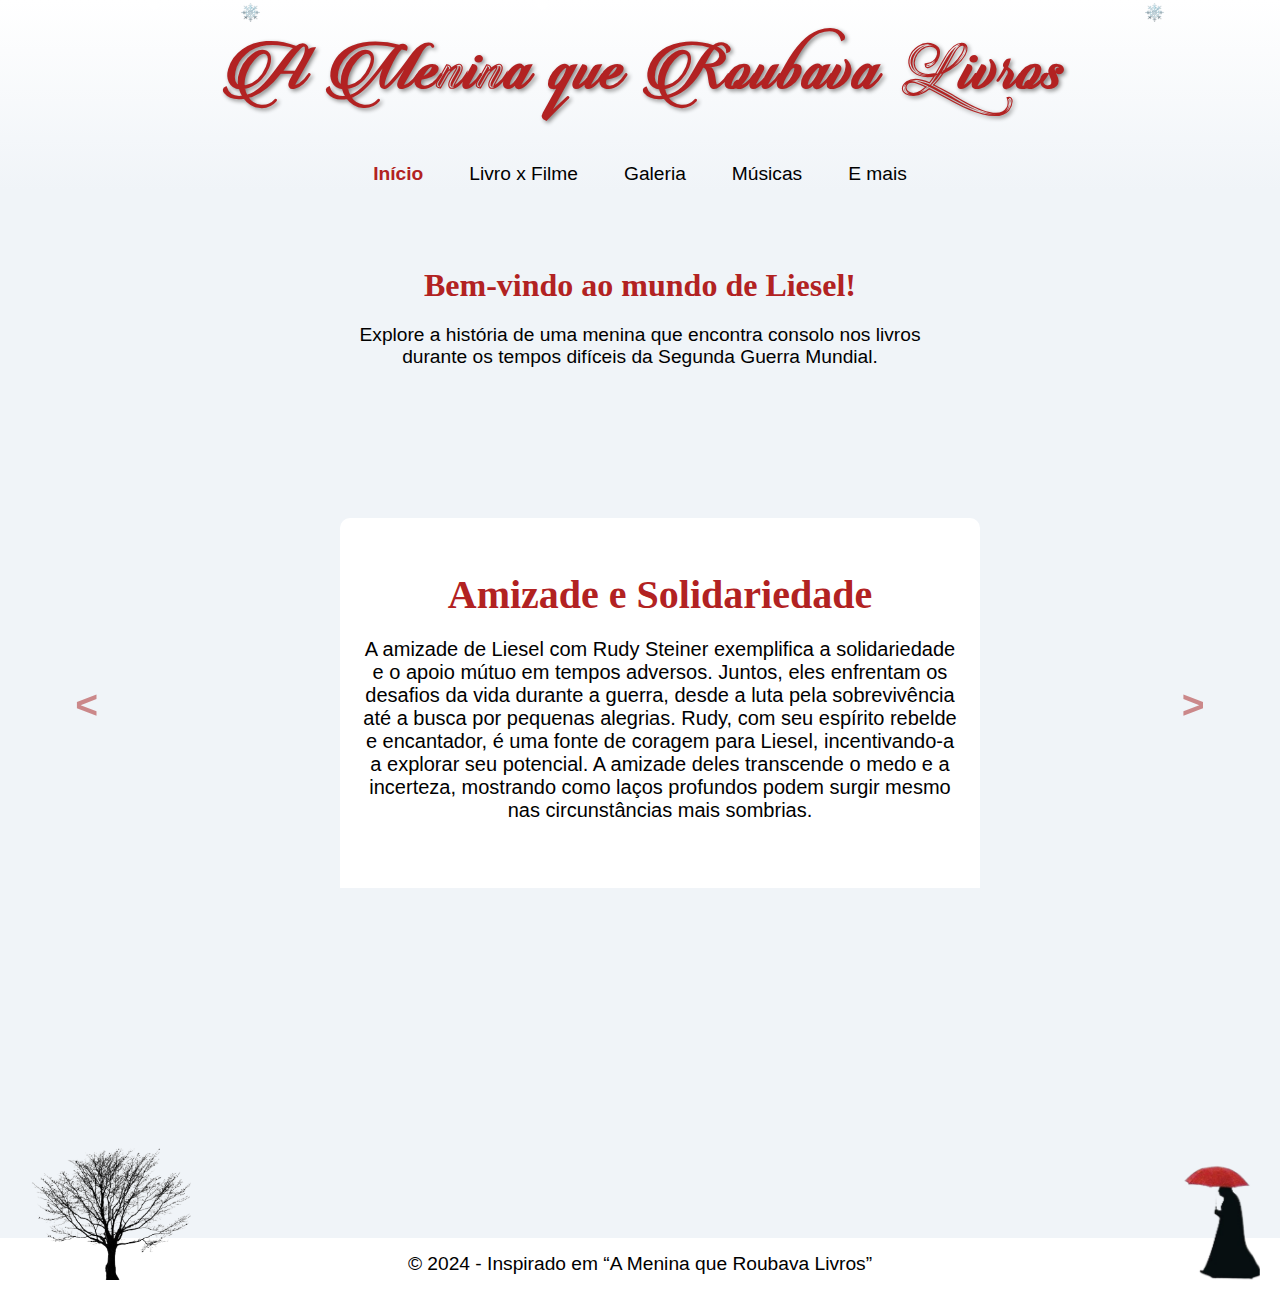
<file: index.html>
<!DOCTYPE html>
<html lang="pt-BR">

<head>
    <meta charset="UTF-8">
    <meta name="viewport" content="width=device-width, initial-scale=1.0">
    <title>A Menina que Roubava Livros</title>
    
    <link rel="icon" href="book-cover.png" sizes="12x12" type="image/png">
    <link rel="stylesheet" href="styles.css">
    <link rel="stylesheet" href="slide.css">
    <link rel="stylesheet" href="card.css">
    <link rel="stylesheet" href="menu.css">
</head>

<body>

    <div class="falling-snow"></div> <!-- Mantenha apenas esta div -->

    <header>
        <h1>A Menina que Roubava Livros</h1>
        <nav>
           <!-- Ícone de menu hamburguer -->
<!-- Ícone de menu hambúrguer -->
<div class="menu-toggle" onclick="toggleMenu()">☰</div>

<!-- Menu de navegação -->
<ul class="menu">
    <li class="active"><a href="index.html">Início</a></li>
    <li><a href="lf.html">Livro x Filme</a></li>
    <li><a href="galeria.html">Galeria</a></li>
    <li><a href="play.html">Músicas</a></li>
    <li><a href="mais.html">E mais</a></li>
</ul>


        </nav>
    </header>

    <div class="intro">
        <h2>Bem-vindo ao mundo de Liesel!</h2>
        <p>Explore a história de uma menina que encontra consolo nos livros durante os tempos difíceis da Segunda Guerra
            Mundial.</p>
    </div>

    <div class="content-container">
        <!-- Slider de Cards -->
        <div class="slider">
            <div class="item">
                <h2>A Morte como Narradora</h2>
                A história é narrada pela Morte, que observa e reflete sobre a vida e a morte durante a Segunda Guerra
                Mundial. Sua perspectiva única traz um tom cínico e, ao mesmo tempo, empático para a narrativa. A Morte
                não apenas coleta almas, mas também se apega a algumas, como Liesel, cuja vida intensa e cheia de
                emoções a fascina. Ela expressa sua exaustão com a natureza humana, mas também revela um profundo
                entendimento do amor e da dor que permeiam a existência.
            </div>
            <div class="item">
                <h2>A Importância da Literatura</h2>
                Liesel encontra consolo e significado em livros, que se tornam seu refúgio em meio ao caos da guerra. O
                ato de roubar livros representa sua busca por conhecimento e sua resistência ao regime opressor. Cada
                livro que ela adquire é uma forma de rebeldia contra a censura e uma maneira de se conectar com seu
                passado e suas emoções. A literatura não é apenas um escape; é uma ferramenta de empoderamento que
                permite a Liesel compreender o mundo ao seu redor.
            </div>
            <div class="item">
                <h2>A Relação de Liesel com seus Pais Adotivos</h2>
                A relação de Liesel com Hans e Rosa Hubermann é central à história. Hans é carinhoso e paciente,
                ensinando-a a ler e a se expressar, enquanto Rosa é mais rígida, mas também demonstra amor à sua
                maneira. A dinâmica familiar é complexa, com Liesel lutando para entender o amor e a dor em um lar que é
                tanto um abrigo quanto um campo de batalha emocional. A forma como eles se apoiam mutuamente em momentos
                difíceis mostra o poder da família e do amor em tempos de crise.
            </div>
            <div class="item">
                <h2>Amizade e Solidariedade</h2>
                A amizade de Liesel com Rudy Steiner exemplifica a solidariedade e o apoio mútuo em tempos adversos.
                Juntos, eles enfrentam os desafios da vida durante a guerra, desde a luta pela sobrevivência até a busca
                por pequenas alegrias. Rudy, com seu espírito rebelde e encantador, é uma fonte de coragem para Liesel,
                incentivando-a a explorar seu potencial. A amizade deles transcende o medo e a incerteza, mostrando como
                laços profundos podem surgir mesmo nas circunstâncias mais sombrias.
            </div>
            <div class="item">
                <h2>O Impacto da Guerra</h2>
                A ambientação da história durante a Segunda Guerra Mundial destaca os efeitos devastadores do conflito
                sobre indivíduos e comunidades. A guerra é um pano de fundo que molda as experiências de todos os
                personagens, trazendo perdas e sacrifícios. Os bombardeios e a constante ameaça de violência criam um
                ambiente de tensão e incerteza, forçando Liesel e sua família a se adaptarem para sobreviver. O autor
                retrata a guerra não apenas como um evento histórico, mas como uma força que altera a vida de cada
                personagem de maneiras profundas e pessoais.
            </div>
            <div class="item">
                <h2>A Perseguição aos Judeus</h2>
                A presença de Max Vandenburg, um judeu escondido na casa de Liesel, ilustra a brutalidade da perseguição
                nazista. A história aborda temas de discriminação e sobrevivência, mostrando a coragem de Max em face do
                perigo e a bondade da família Hubermann em protegê-lo. A amizade entre Liesel e Max é uma luz na
                escuridão, simbolizando a esperança e a resistência diante da opressão. As trocas de palavras e
                histórias entre eles são um lembrete do poder da conexão humana em tempos de desespero.
            </div>
            <div class="item">
                <h2>A Força das Palavras</h2>
                A narrativa enfatiza o poder das palavras, tanto para ferir quanto para curar. Liesel usa as palavras
                como um meio de expressão e resistência, especialmente ao contar histórias. A forma como ela descobre
                seu amor pela leitura e pela escrita reflete sua jornada de autodescoberta. As palavras têm o poder de
                transformar sua realidade e proporcionar conforto em momentos difíceis. A escrita de Liesel, por sua
                vez, se torna uma forma de resistência contra a tirania e uma celebração da humanidade.
            </div>
            <div class="item">
                <h2>A Inevitabilidade da Morte</h2>
                A Morte, como narradora, traz uma reflexão constante sobre a mortalidade. A aceitação da morte e o
                reconhecimento da vida efêmera são temas centrais. A Morte não é apenas uma colecionadora de almas, mas
                uma observadora da vida em todas as suas complexidades. Ela nos lembra que cada momento deve ser
                valorizado, pois a vida é frágil e temporária. Este tema ressoa fortemente na trajetória de Liesel, que
                experimenta tanto amor quanto perda ao longo de sua jornada.
            </div>


            <button id="next">></button>
            <button id="prev"><</button>
        </div>
    </div>
   
    <div class="container">
        <div class="card-2" >
            <div class="text"><span><h4>A Morte como Narradora</h4></span>
            </div>

            <div class="content">
                
                <p class="desc">A história é narrada pela Morte, que observa e reflete sobre a vida e a morte durante a Segunda Guerra
                    Mundial. Sua perspectiva única traz um tom cínico e, ao mesmo tempo, empático para a narrativa. A Morte
                    não apenas coleta almas, mas também se apega a algumas, como Liesel, cuja vida intensa e cheia de
                    emoções a fascina. Ela expressa sua exaustão com a natureza humana, mas também revela um profundo
                    entendimento do amor e da dor que permeiam a existência.</p>
            </div>

            <div class="arrow">
                <span>&#8673;</span>
            </div>
        </div>
        <div class="card-2" >
            <div class="text"><span><h4>A Importância da Literatura</h4></span>
            </div>

            <div class="content">
                
                <p class="desc">Liesel encontra consolo e significado em livros, que se tornam seu refúgio em meio ao caos da guerra. O
                    ato de roubar livros representa sua busca por conhecimento e sua resistência ao regime opressor. Cada
                    livro que ela adquire é uma forma de rebeldia contra a censura e uma maneira de se conectar com seu
                    passado e suas emoções. A literatura não é apenas um escape; é uma ferramenta de empoderamento que
                    permite a Liesel compreender o mundo ao seu redor.</p>
            </div>

            <div class="arrow">
                <span>&#8673;</span>
            </div>
        </div>
        <div class="card-2" >
            <div class="text"><span><h4>A Relação de Liesel com seus Pais Adotivos</h4></span>
            </div>

            <div class="content">
                
                <p class="desc">A relação de Liesel com Hans e Rosa Hubermann é central à história. Hans é carinhoso e paciente,
                    ensinando-a a ler e a se expressar, enquanto Rosa é mais rígida, mas também demonstra amor à sua
                    maneira. A dinâmica familiar é complexa, com Liesel lutando para entender o amor e a dor em um lar que é
                    tanto um abrigo quanto um campo de batalha emocional. A forma como eles se apoiam mutuamente em momentos
                    difíceis mostra o poder da família e do amor em tempos de crise.</p>
            </div>

            <div class="arrow">
                <span>&#8673;</span>
            </div>
        </div>
        <div class="card-2" >
            <div class="text"><span><h4>Amizade e Solidariedade</h4></span>
            </div>

            <div class="content">
                
                <p class="desc">A amizade de Liesel com Rudy Steiner exemplifica a solidariedade e o apoio mútuo em tempos adversos.
                    Juntos, eles enfrentam os desafios da vida durante a guerra, desde a luta pela sobrevivência até a busca
                    por pequenas alegrias. Rudy, com seu espírito rebelde e encantador, é uma fonte de coragem para Liesel,
                    incentivando-a a explorar seu potencial. A amizade deles transcende o medo e a incerteza, mostrando como
                    laços profundos podem surgir mesmo nas circunstâncias mais sombrias.</p>
            </div>

            <div class="arrow">
                <span>&#8673;</span>
            </div>
        </div>
        <div class="card-2" >
            <div class="text"><span><h4>O Impacto da Guerra</h4></span>
            </div>

            <div class="content">
                
                <p class="desc"> A ambientação da história durante a Segunda Guerra Mundial destaca os efeitos devastadores do conflito
                    sobre indivíduos e comunidades. A guerra é um pano de fundo que molda as experiências de todos os
                    personagens, trazendo perdas e sacrifícios. Os bombardeios e a constante ameaça de violência criam um
                    ambiente de tensão e incerteza, forçando Liesel e sua família a se adaptarem para sobreviver. O autor
                    retrata a guerra não apenas como um evento histórico, mas como uma força que altera a vida de cada
                    personagem de maneiras profundas e pessoais.</p>
            </div>

            <div class="arrow">
                <span>&#8673;</span>
            </div>
        </div>
        <div class="card-2" >
            <div class="text"><span><h4>A Perseguição aos Judeus</h4></span>
            </div>

            <div class="content">
                
                <p class="desc"> A presença de Max Vandenburg, um judeu escondido na casa de Liesel, ilustra a brutalidade da perseguição
                    nazista. A história aborda temas de discriminação e sobrevivência, mostrando a coragem de Max em face do
                    perigo e a bondade da família Hubermann em protegê-lo. A amizade entre Liesel e Max é uma luz na
                    escuridão, simbolizando a esperança e a resistência diante da opressão. As trocas de palavras e
                    histórias entre eles são um lembrete do poder da conexão humana em tempos de desespero.</p>
            </div>

            <div class="arrow">
                <span>&#8673;</span>
            </div>
        </div>
        <div class="card-2" >
            <div class="text"><span><h4>A Força das Palavras</h4></span>
            </div>

            <div class="content">
                
                <p class="desc"> A narrativa enfatiza o poder das palavras, tanto para ferir quanto para curar. Liesel usa as palavras
                    como um meio de expressão e resistência, especialmente ao contar histórias. A forma como ela descobre
                    seu amor pela leitura e pela escrita reflete sua jornada de autodescoberta. As palavras têm o poder de
                    transformar sua realidade e proporcionar conforto em momentos difíceis. A escrita de Liesel, por sua
                    vez, se torna uma forma de resistência contra a tirania e uma celebração da humanidade.</p>
            </div>

            <div class="arrow">
                <span>&#8673;</span>
            </div>
        </div>
        <div class="card-2" >
            <div class="text"><span><h4>A Inevitabilidade da Morte</h4></span>
            </div>

            <div class="content">
                
                <p class="desc"> A Morte, como narradora, traz uma reflexão constante sobre a mortalidade. A aceitação da morte e o
                    reconhecimento da vida efêmera são temas centrais. A Morte não é apenas uma colecionadora de almas, mas
                    uma observadora da vida em todas as suas complexidades. Ela nos lembra que cada momento deve ser
                    valorizado, pois a vida é frágil e temporária. Este tema ressoa fortemente na trajetória de Liesel, que
                    experimenta tanto amor quanto perda ao longo de sua jornada.</p>
            </div>

            <div class="arrow">
                <span>&#8673;</span>
            </div>
        </div>

        
    </div>
    
    <div class="footer-container">
        <footer>
            <img src="tree-dry.png" alt="Imagem de árvore" class="tree-image-footer">
            <p>&copy; 2024 - Inspirado em “A Menina que Roubava Livros”</p>
            <img src="book-cover.png" alt="Imagem de livro" class="book-image-footer">
        </footer>

    </div>
    


    <script src="script.js"></script>
    <script src="app.js"></script> <!-- JavaScript para o slider -->
    <script src="menu.js"></script>
</body>

</html>
</file>
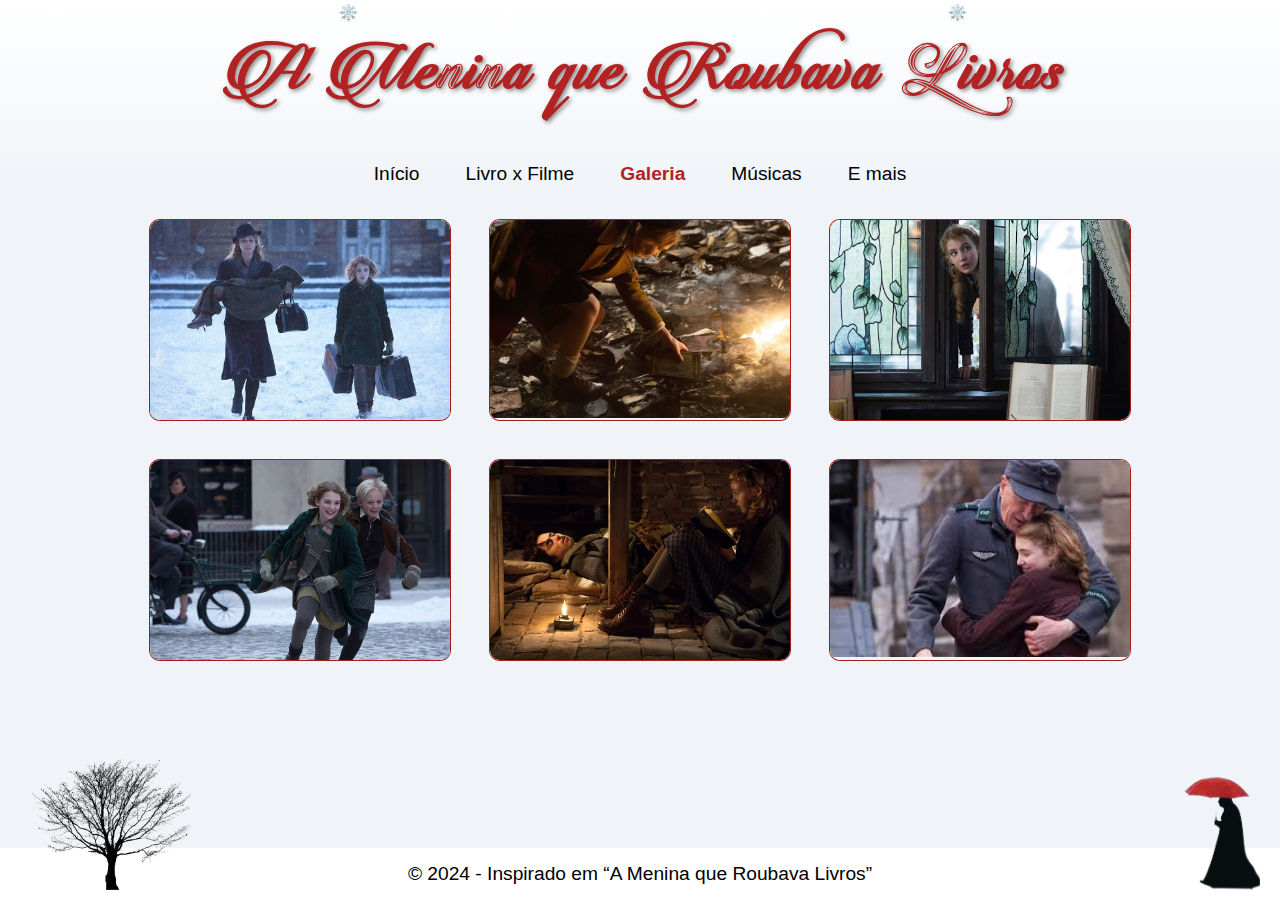
<file: galeria.html>
<!DOCTYPE html>
<html lang="pt-br">

<head>
    <meta charset="UTF-8">
    <meta name="viewport" content="width=device-width, initial-scale=1.0">
    <title>Galeria - A Menina que Roubava Livros</title>

    <link rel="icon" href="book-cover.png" sizes="12x12" type="image/png">
    <link rel="stylesheet" href="styles.css">
    <link rel="stylesheet" href="galeria.css">
    <link rel="stylesheet" href="menu.css">
</head>

<body>

    <div class="falling-snow"></div> <!-- Mantenha apenas esta div -->

    <header>
        <h1>A Menina que Roubava Livros</h1>
        <nav>
            <!-- Ícone de menu hambúrguer -->
            <div class="menu-toggle" onclick="toggleMenu()">☰</div>

            <!-- Menu de navegação -->
            <ul class="menu">
                <li><a href="index.html">Início</a></li>
                <li><a href="lf.html">Livro x Filme</a></li>
                <li class="active"><a href="galeria.html">Galeria</a></li>
                <li><a href="play.html">Músicas</a></li>
                <li><a href="mais.html">E mais</a></li>
            </ul>
        </nav>
    </header>
    <main>
        <div class="card">
            <div class="image"><img src="img/img1.jpg"
                    alt="Liesel prestes a roubar o 'Manual do Coveiro' durante o enterro de seu irmão"></div>
            <div class="card__content">
                <p class="card__title">O Primeiro Roubo</p>
                <p class="card__description">Minutos antes de Liesel roubar seu primeiro livro, 'Manual do Coveiro', no
                    enterro de seu irmão.</p>
            </div>
        </div>
        <div class="card">
            <div class="image"><img src="img/img2.jpg"
                    alt="Liesel roubando um livro da fogueira durante um incêndio nazista"></div>
            <div class="card__content">
                <p class="card__title">O Roubo da Fogueira</p>
                <p class="card__description">Liesel rouba um livro da fogueira, quando a morte quase a pegou novamente.
                    Os livros queimados eram considerados subversivos pelo regime nazista.</p>
            </div>
        </div>
        <div class="card">
            <div class="image"><img src="img/img3.jpg" alt="Liesel roubando da biblioteca do prefeito"></div>
            <div class="card__content">
                <p class="card__title">Roubo da Biblioteca</p>
                <p class="card__description">O audacioso roubo da biblioteca da esposa do prefeito, um momento crucial na busca de
                    Liesel por conhecimento e liberdade.</p>
            </div>
        </div>
        <div class="card">
            <div class="image"><img src="img/img4.jpg" alt="Liesel e Rudy apostando corrida"></div>
            <div class="card__content">
                <p class="card__title">Apostando Corrida</p>
                <p class="card__description">Liesel e seu amigo e crush, Rudy, apostando corrida, simbolizando a
                    inocência da infância em tempos difíceis.</p>
            </div>
        </div>
        <div class="card">
            <div class="image"><img src="img/img5.jpg" alt="Liesel torcendo por Max em seu porão"></div>
            <div class="card__content">
                <p class="card__title">Esperança por Max</p>
                <p class="card__description">Max, a pessoa por quem Liesel torcia por melhora em seu porão, simboliza a
                    resistência e a amizade em tempos sombrios.</p>
            </div>
        </div>
        <div class="card">
            <div class="image"><img src="img/img6.jpg" alt="Hans voltando do alistamento forçado"></div>
            <div class="card__content">
                <p class="card__title">Retorno de Hans</p>
                <p class="card__description">O emocionante retorno de Hans, o pai adotivo de Liesel, após o alistamento
                    forçado, trazendo esperança à família.</p>
            </div>
        </div>



        <!-- Galeria para dispositivos móveis -->
        <div class="gallery-mobile">

            <div class="slider" id="mobile-slider">
                <div class="slider-item">
                    <img src="img/img1.jpg" class="slide"
                        alt="Liesel prestes a roubar o 'Manual do Coveiro' durante o enterro de seu irmão">
                    <h3 class="slider-title"><button class="nav-arrow left-arrow" id="prev-slide">
                            <span>&#8249;</span> <!-- Ícone da seta -->
                        </button>O Primeiro Roubo<button class="nav-arrow right-arrow" id="next-slide">
                            <span>&#8250;</span> <!-- Ícone da seta -->
                        </button></h3>
                    <p class="slider-description">Minutos antes de Liesel roubar seu primeiro livro, 'Manual do
                        Coveiro', no enterro de seu irmão.</p>
                </div>
                <div class="slider-item">
                    <img src="img/img2.jpg" class="slide"
                        alt="Liesel roubando um livro da fogueira durante um incêndio nazista">
                    <h3 class="slider-title"><button class="nav-arrow left-arrow" id="prev-slide">
                            <span>&#8249;</span> <!-- Ícone da seta -->
                        </button>O Roubo da Fogueira<button class="nav-arrow right-arrow" id="next-slide">
                            <span>&#8250;</span> <!-- Ícone da seta -->
                        </button></h3>
                    <p class="slider-description">Liesel rouba um livro da fogueira, quando a morte quase a pegou
                        novamente. Os livros queimados eram considerados subversivos pelo regime nazista.</p>
                </div>
                <div class="slider-item">
                    <img src="img/img3.jpg" class="slide" alt="Liesel roubando da biblioteca do chefe">
                    <h3 class="slider-title"><button class="nav-arrow left-arrow" id="prev-slide">
                            <span>&#8249;</span> <!-- Ícone da seta -->
                        </button>Roubo da Biblioteca<button class="nav-arrow right-arrow" id="next-slide">
                            <span>&#8250;</span> <!-- Ícone da seta -->
                        </button></h3>
                    <p class="slider-description">O audacioso roubo da biblioteca da esposa do prefeito, um momento crucial na busca
                        de Liesel por conhecimento e liberdade.</p>
                </div>
                <div class="slider-item">
                    <img src="img/img4.jpg" class="slide" alt="Liesel e Rudy apostando corrida">
                    <h3 class="slider-title"><button class="nav-arrow left-arrow" id="prev-slide">
                            <span>&#8249;</span> <!-- Ícone da seta -->
                        </button>Apostando Corrida<button class="nav-arrow right-arrow" id="next-slide">
                            <span>&#8250;</span> <!-- Ícone da seta -->
                        </button></h3>
                    <p class="slider-description">Liesel e seu amigo e crush, Rudy, apostando corrida, simbolizando a
                        inocência da infância em tempos difíceis.</p>
                </div>
                <div class="slider-item">
                    <img src="img/img5.jpg" class="slide" alt="Liesel torcendo por Max em seu porão">
                    <h3 class="slider-title"><button class="nav-arrow left-arrow" id="prev-slide">
                            <span>&#8249;</span> <!-- Ícone da seta -->
                        </button>Esperança por Max<button class="nav-arrow right-arrow" id="next-slide">
                            <span>&#8250;</span> <!-- Ícone da seta -->
                        </button></h3>
                    <p class="slider-description">Max, a pessoa por quem Liesel torcia por melhora em seu porão,
                        simboliza a resistência e a amizade em tempos sombrios.</p>
                </div>
                <div class="slider-item">
                    <img src="img/img6.jpg" class="slide" alt="Hans voltando do alistamento forçado">
                    <h3 class="slider-title"><button class="nav-arrow left-arrow" id="prev-slide">
                            <span>&#8249;</span> <!-- Ícone da seta -->
                        </button>Retorno de Hans <button class="nav-arrow right-arrow" id="next-slide">
                            <span>&#8250;</span> <!-- Ícone da seta -->
                        </button></h3>
                    <p class="slider-description">O emocionante retorno de Hans, o pai adotivo de Liesel, após o
                        alistamento forçado, trazendo esperança à família.</p>
                </div>
            </div>

        </div>

        </div>


    </main>
    <footer>
        <img src="tree-dry.png" alt="Imagem de árvore" class="tree-image-footer">
        <p>&copy; 2024 - Inspirado em “A Menina que Roubava Livros”</p>
        <img src="book-cover.png" alt="Imagem de livro" class="book-image-footer">
    </footer>



    <script src="script.js"></script>
    <script src="menu.js"></script>
    <script src="galeria.js"></script>
</body>

</html>
</file>
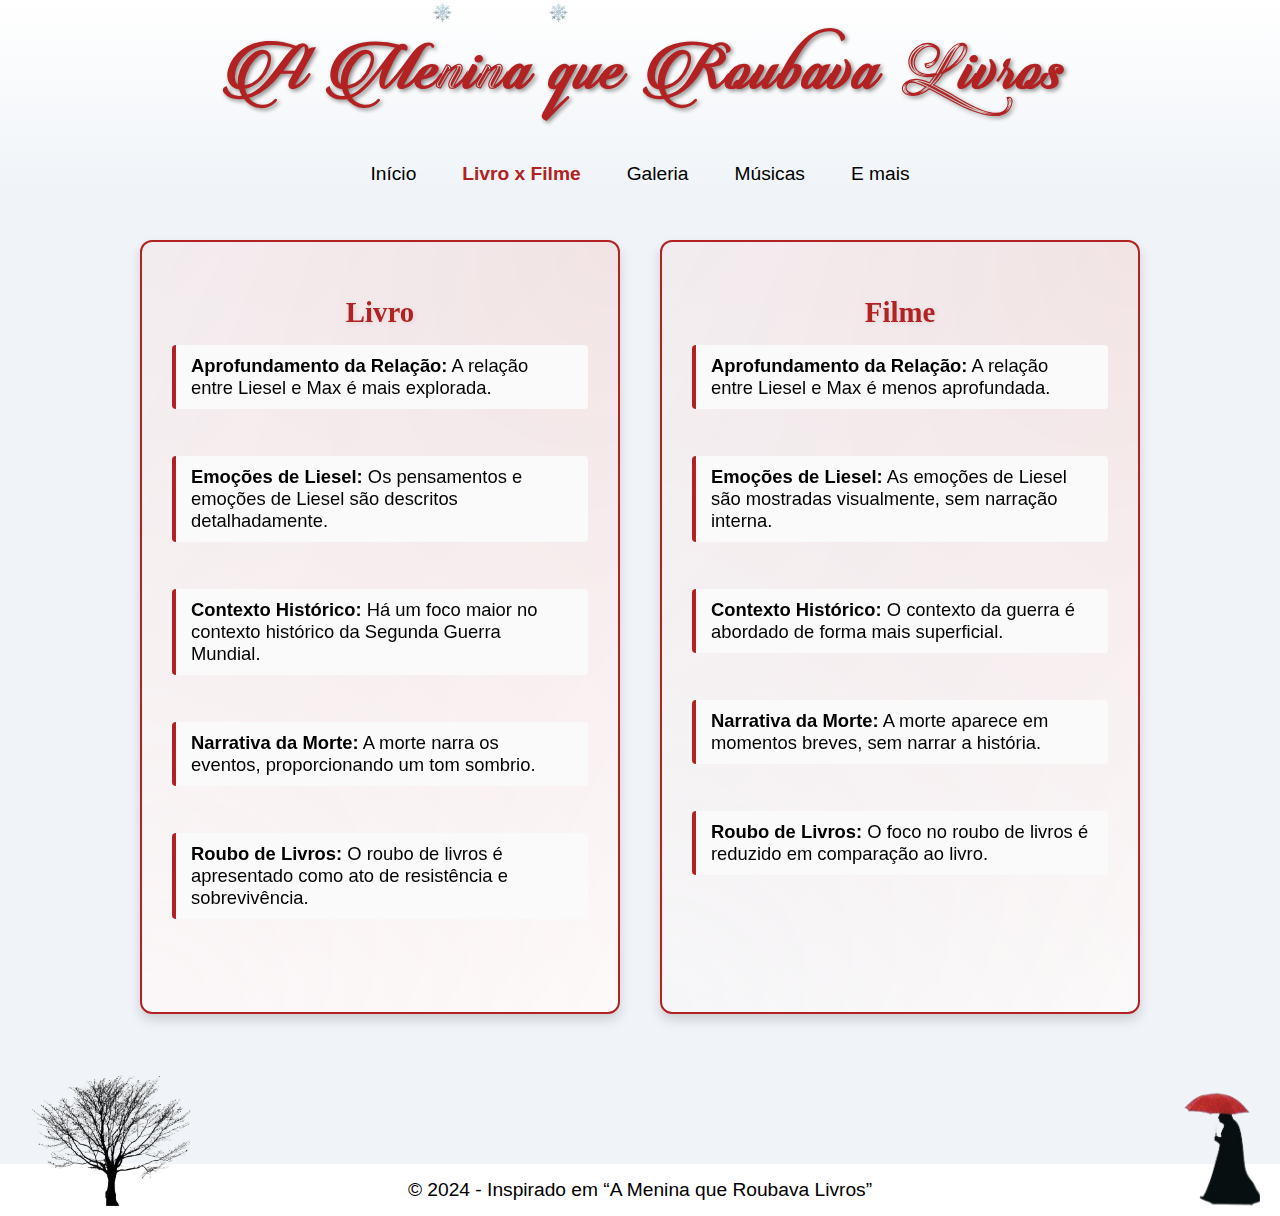
<file: lf.html>
<!DOCTYPE html>
<html lang="pt-br">

<head>
    <meta charset="UTF-8">
    <meta name="viewport" content="width=device-width, initial-scale=1.0">
    <title>Livro x Filme - A Menina que Roubava Livros</title>
    
    <link rel="icon" href="book-cover.png" sizes="12x12" type="image/png">
    <link rel="stylesheet" href="styles.css">
    <link rel="stylesheet" href="comp.css">
    <link rel="stylesheet" href="menu.css">
</head>

<body>

    <div class="falling-snow"></div> <!-- Mantenha apenas esta div -->
    <header>
        <h1>A Menina que Roubava Livros</h1>
        <nav>
            <!-- Ícone de menu hambúrguer -->
<div class="menu-toggle" onclick="toggleMenu()">☰</div>

<!-- Menu de navegação -->
<ul class="menu">
    <li><a href="index.html">Início</a></li>
    <li class="active"><a href="lf.html">Livro x Filme</a></li>
    <li><a href="galeria.html">Galeria</a></li>
    <li><a href="play.html">Músicas</a></li>
    <li><a href="mais.html">E mais</a></li>
</ul>
        </nav>
    </header>
    <main>
        <section class="comparison">
            <div class="column book">
                <h2>Livro</h2>
                <ul>
                    <li onclick="toggleExample('example1')" style="cursor: pointer;">
                        <strong>Aprofundamento da Relação:</strong> A relação entre Liesel e Max é mais explorada.
                    </li>
                    <div id="example1" class="example-content">
                        <p>No livro, Liesel e Max desenvolvem uma amizade profunda através de cartas e conversas sobre
                            suas experiências e medos, o que não é tão explorado no filme.</p>
                    </div>

                    <li onclick="toggleExample('example2')" style="cursor: pointer;">
                        <strong>Emoções de Liesel:</strong> Os pensamentos e emoções de Liesel são descritos
                        detalhadamente.
                    </li>
                    <div id="example2" class="example-content">
                        <p>A narrativa do livro mergulha nos sentimentos de Liesel sobre a perda e a guerra, permitindo
                            uma conexão emocional mais profunda com o leitor.</p>
                    </div>

                    <li onclick="toggleExample('example3')" style="cursor: pointer;">
                        <strong>Contexto Histórico:</strong> Há um foco maior no contexto histórico da Segunda Guerra
                        Mundial.
                    </li>
                    <div id="example3" class="example-content">
                        <p>O livro oferece uma análise detalhada do impacto da guerra na vida das pessoas, destacando a
                            resistência da população.</p>
                    </div>

                    <li onclick="toggleExample('example4')" style="cursor: pointer;">
                        <strong>Narrativa da Morte:</strong> A morte narra os eventos, proporcionando um tom sombrio.
                    </li>
                    <div id="example4" class="example-content">
                        <p>A perspectiva da Morte como narradora oferece uma visão única e profunda, refletindo sobre a
                            fragilidade da vida.</p>
                    </div>

                    <li onclick="toggleExample('example5')" style="cursor: pointer;">
                        <strong>Roubo de Livros:</strong> O roubo de livros é apresentado como ato de resistência e
                        sobrevivência.
                    </li>
                    <div id="example5" class="example-content">
                        <p>Liesel utiliza os livros como uma forma de escapar da realidade e encontrar esperança em
                            tempos sombrios.</p>
                    </div>
                </ul>
            </div>

            <div class="column movie">
                <h2>Filme</h2>
                <ul>
                    <li onclick="toggleExample('example6')" style="cursor: pointer;">
                        <strong>Aprofundamento da Relação:</strong> A relação entre Liesel e Max é menos aprofundada.
                    </li>
                    <div id="example6" class="example-content">
                        <p>No filme, a conexão entre Liesel e Max é mais superficial, sem o desenvolvimento detalhado
                            visto no livro.</p>
                    </div>

                    <li onclick="toggleExample('example7')" style="cursor: pointer;">
                        <strong>Emoções de Liesel:</strong> As emoções de Liesel são mostradas visualmente, sem narração
                        interna.
                    </li>
                    <div id="example7" class="example-content">
                        <p>As emoções são transmitidas através de atuações, mas falta a profundidade da narração interna
                            do livro.</p>
                    </div>

                    <li onclick="toggleExample('example8')" style="cursor: pointer;">
                        <strong>Contexto Histórico:</strong> O contexto da guerra é abordado de forma mais superficial.
                    </li>
                    <div id="example8" class="example-content">
                        <p>Embora a guerra seja um tema central, o filme não mergulha nas complexidades históricas como
                            o livro faz.</p>
                    </div>

                    <li onclick="toggleExample('example9')" style="cursor: pointer;">
                        <strong>Narrativa da Morte:</strong> A morte aparece em momentos breves, sem narrar a história.
                    </li>
                    <div id="example9" class="example-content">
                        <p>No filme, a Morte tem um papel menor, limitando a visão única que ela oferece no livro.</p>
                    </div>

                    <li onclick="toggleExample('example10')" style="cursor: pointer;">
                        <strong>Roubo de Livros:</strong> O foco no roubo de livros é reduzido em comparação ao livro.
                    </li>
                    <div id="example10" class="example-content">
                        <p>O filme menciona o roubo de livros, mas não explora seu significado profundo como o livro
                            faz.</p>
                    </div>
                </ul>
            </div>

        </section>
        <section class="comparison-mobile">
            <div class="comparison-item">
                <h3>Livro</h3>
                <p><strong>Aprofundamento da Relação:</strong> A relação entre Liesel e Max é mais explorada. No livro, Liesel e Max desenvolvem uma amizade profunda através de cartas e conversas sobre suas experiências e medos.</p>
                <h3>Filme</h3>
                <p><strong>Aprofundamento da Relação:</strong> A relação entre Liesel e Max é menos aprofundada. No filme, a conexão entre eles é mais superficial, sem o desenvolvimento detalhado do livro.</p>
            </div>
        
            <div class="comparison-item">
                <h3>Livro</h3>
                <p><strong>Emoções de Liesel:</strong> Os pensamentos e emoções de Liesel são descritos detalhadamente. A narrativa explora seus sentimentos, permitindo uma conexão emocional mais profunda.</p>
                <h3>Filme</h3>
                <p><strong>Emoções de Liesel:</strong> As emoções de Liesel são mostradas visualmente, sem narração interna, o que limita a profundidade.</p>
            </div>
        
            <div class="comparison-item">
                <h3>Livro</h3>
                <p><strong>Contexto Histórico:</strong> O contexto da guerra é explorado mais profundamente. O livro oferece uma análise detalhada sobre o impacto da guerra na vida das pessoas, destacando a resistência e as dificuldades enfrentadas.</p>
                <h3>Filme</h3>
                <p><strong>Contexto Histórico:</strong> O contexto da guerra é abordado de forma mais superficial. Embora o filme mostre a guerra, ele não se aprofunda nas complexidades históricas como o livro faz.</p>
            </div>
        
            <div class="comparison-item">
                <h3>Livro</h3>
                <p><strong>Narrativa da Morte:</strong> A morte narra os eventos, proporcionando uma perspectiva única sobre a fragilidade da vida e a dor da guerra.</p>
                <h3>Filme</h3>
                <p><strong>Narrativa da Morte:</strong> No filme, a Morte tem um papel menor, com aparições breves, o que limita a visão profunda e filosófica que ela oferece no livro.</p>
            </div>
        
            <div class="comparison-item">
                <h3>Livro</h3>
                <p><strong>Roubo de Livros:</strong> O roubo de livros é apresentado como um ato de resistência e sobrevivência, com um significado profundo na vida de Liesel.</p>
                <h3>Filme</h3>
                <p><strong>Roubo de Livros:</strong> O filme menciona o roubo de livros, mas não explora seu significado profundo como no livro. A cena é tratada de maneira mais superficial.</p>
            </div>
        </section>
        
        


    </main>



    <footer>
        <img src="tree-dry.png" alt="Imagem de árvore" class="tree-image-footer">
        <p>&copy; 2024 - Inspirado em “A Menina que Roubava Livros”</p>
        <img src="book-cover.png" alt="Imagem de livro" class="book-image-footer">
    </footer>

    <script src="script.js"></script>
    <script src="menu.js"></script>
</body>

</html>
</file>
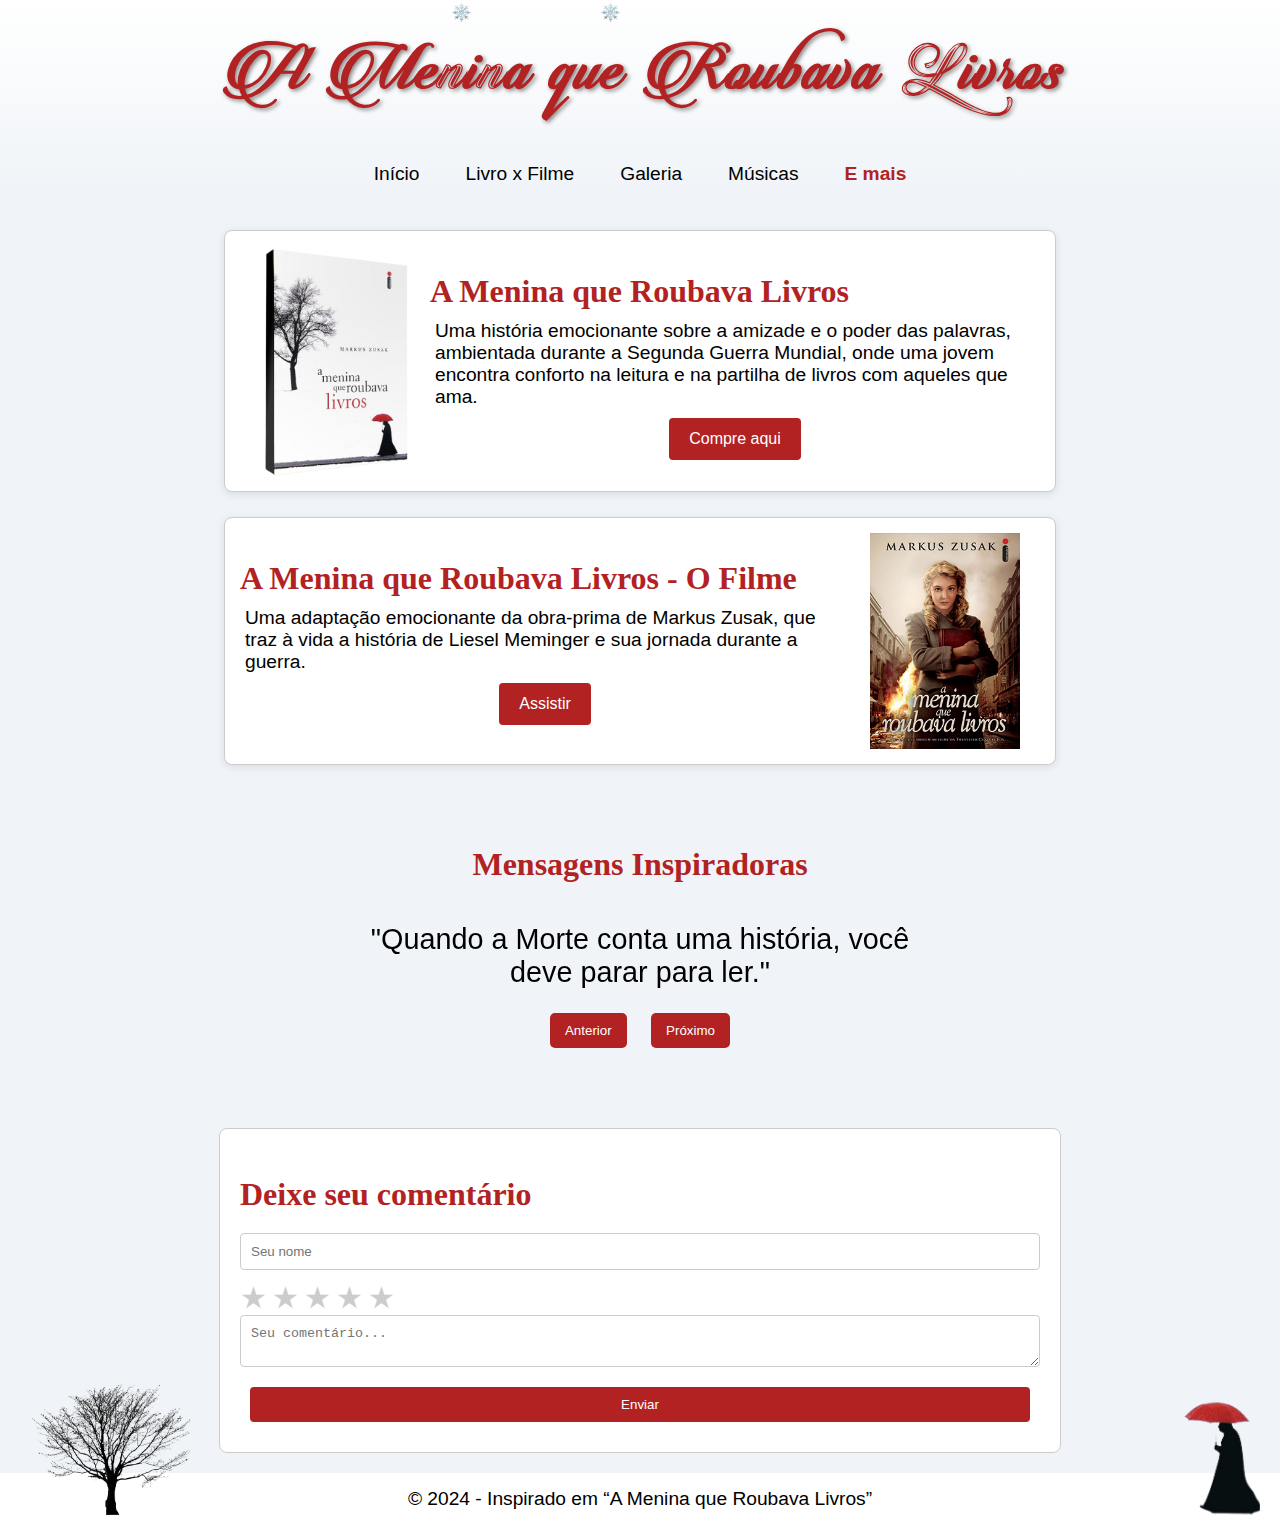
<file: mais.html>
<!DOCTYPE html>
<html lang="pt-BR">

<head>
    <meta charset="UTF-8">
    <meta name="viewport" content="width=device-width, initial-scale=1.0">
    <title>E mais - A Menina que Roubava Livros</title>
    
    <link rel="icon" href="book-cover.png" sizes="12x12" type="image/png">
    <link rel="stylesheet" href="styles.css">
    <link rel="stylesheet" href="menu.css">
</head>

<body>
    <div class="falling-snow"></div> <!-- Mantenha apenas esta div -->
    <header>
        <h1>A Menina que Roubava Livros</h1>
        <nav>
           <!-- Ícone de menu hambúrguer -->
<div class="menu-toggle" onclick="toggleMenu()">☰</div>

<!-- Menu de navegação -->
<ul class="menu">
    <li><a href="index.html">Início</a></li>
    <li><a href="lf.html">Livro x Filme</a></li>
    <li><a href="galeria.html">Galeria</a></li>
    <li><a href="play.html">Músicas</a></li>
    <li class="active"><a href="mais.html">E mais</a></li>
</ul>
        </nav>
    </header>

  <!-- HTML permanece o mesmo -->
<section class="book-section">
    <img src="img/livro-capa.png" alt="Capa do Livro" class="media-image">
    <div class="description">
        <h2 class="section-title">A Menina que Roubava Livros</h2>
        <p>Uma história emocionante sobre a amizade e o poder das palavras, ambientada durante a Segunda Guerra Mundial, onde uma jovem encontra conforto na leitura e na partilha de livros com aqueles que ama.</p>
        <a href="https://intrinseca.com.br/livro/a-menina-que-roubava-livros/" target="_blank" class="button-link">
            <button class="action-button">Compre aqui</button>
        </a>
    </div>
</section>


<!-- Seção do Filme -->
<section class="movie-section">
    
    <div class="description">
        <h2 class="section-title">A Menina que Roubava Livros - O Filme</h2>
        <p>Uma adaptação emocionante da obra-prima de Markus Zusak, que traz à vida a história de Liesel Meminger e sua jornada durante a guerra.</p>
        <a href="https://www.disneyplus.com/pt-br/movies/a-menina-que-roubava-livros/7dJKkukpeNRw" target="_blank" class="button-link">
            <button class="action-button">Assistir</button>
        </a>
    </div>
    <img src="img/filme-capa.jpg" alt="Capa do Filme" class="media-image">
</section>


    <section class="inspirational-quotes">
        <h2>Mensagens Inspiradoras</h2>
        <div class="quote-slider">
            <div class="quote">
                <p>"Quando a Morte conta uma história, você deve parar para ler."</p>
            </div>
            <div class="quote">
                <p>"As palavras são a minha arma preferida."</p>
            </div>
            <div class="quote">
                <p>"A Morte vai contar sua história, mas ela vai te contar de uma forma muito mais interessante."</p>
            </div>
            <div class="quote">
                <p>"A vida é feita de momentos pequenos, mas importantes."</p>
            </div>
            <div class="quote">
                <p>"Eu sou a Morte e escolho esta menina, Liesel Meminger, para ser minha amiga."</p>
            </div>
            <div class="quote">
                <p>"Nunca subestime o poder das palavras. Elas podem mudar o curso da história."</p>
            </div>
        </div>
        
        <button id="prev">Anterior</button>
        <button id="next">Próximo</button>
    </section>

    <!-- Seção de Comentários -->
    <div class="comments-section">
        <h2>Deixe seu comentário</h2>
        <form id="commentForm" onsubmit="submitComment(event)">
            <input type="text" id="name" placeholder="Seu nome" required>
            <div class="star-rating">
                <span class="star" onclick="selectStar(1)">★</span>
                <span class="star" onclick="selectStar(2)">★</span>
                <span class="star" onclick="selectStar(3)">★</span>
                <span class="star" onclick="selectStar(4)">★</span>
                <span class="star" onclick="selectStar(5)">★</span>
            </div>
            <textarea id="comment" placeholder="Seu comentário..." required></textarea>
            <button type="submit">Enviar</button>
        </form>
        <div id="commentsList"></div>
    </div>

    <footer>
        <p>&copy; 2024 - Inspirado em “A Menina que Roubava Livros”</p>
        <img src="tree-dry.png" alt="Imagem de árvore" class="tree-image-footer">
        <img src="book-cover.png" alt="Imagem de livro" class="book-image-footer">
    </footer>

    <script src="script.js"></script>
    <script src="menu.js"></script>
    <script src="app.js"></script> <!-- JavaScript para o slider -->
</body>

</html>
</file>
<file: styles.css>
@font-face {
    font-family: 'Candlescript';
    src: url('Candlescript.otf') format('opentype');
}

html, body {
    font-family: 'Arial', sans-serif;
    background-color: #f0f4f8;
    margin: 0;
    padding: 0;
    color: #000;
    height: 100%;
}

body {
    display: flex;
    flex-direction: column; /* Organiza os elementos em coluna */
    min-height: 100vh; /* Garante que o body ocupe pelo menos 100% da altura da viewport */
    overflow-x: hidden; /* Impede o overflow horizontal */
}

nav ul li.active a {
    color: #b22222; /* Altere para a cor que você quiser */
    font-weight: bold; /* Torna o texto em negrito, opcional */
}



header {
    height: 150px;
    background: linear-gradient(to bottom, #ffffff, #f0f4f8);
    padding: 20px;
    text-align: center;
}

h1 {
    font-family: 'Candlescript', serif;
    font-size: 4.5em;
    color: #b22222;
    margin: 0;
    letter-spacing: 2px;
    text-shadow: 2px 2px 4px #888;
    
}

nav ul {
    list-style-type: none;
    padding: 0;
    margin: 30px 0;
    display: flex;
    justify-content: center;
}

nav ul li {
    margin: 0 15px;
}

nav ul li a {
    text-decoration: none;
    color: #000;
    font-size: 1.2em;
    transition: color 0.3s ease;
}

nav ul li a:hover {
    color: #b22222;
}

.intro {
    padding: 50px;
    text-align: center;
    background-color: #f0f4f8;
    flex: 1; /* Faz com que o conteúdo principal ocupe o espaço restante */
}

h2 {
    font-family: 'Georgia', serif;
    color: #b22222;
    font-size: 2em;
    margin-bottom: 20px;
}

p {
    font-size: 1.2em;
    color: #000;
    max-width: 600px;
    margin: 0 auto;
}

.comments-section {
    padding: 20px;
    width: 100%;
    background-color: #fff;
    margin: 20px auto;
    max-width: 800px;
    border: 1px solid #ccc;
    border-radius: 8px;
}

.star-rating {
    display: flex;
    cursor: pointer;
}

.star {
    font-size: 30px;
    color: #ccc; /* Cor cinza para estrelas não selecionadas */
    margin-right: 5px;
    transition: color 0.2s ease; /* Transição suave para a cor */
}

.star:hover,
.star:hover ~ .star {
    color: #ccc; /* Muda para cinza */
}

.star:hover {
    color: #b22222; /* Muda para vermelho ao passar o mouse na estrela selecionada */
}

#commentForm {
    display: flex;
    flex-direction: column;
}

#commentForm input, #commentForm textarea {
    margin-bottom: 10px;
    padding: 10px;
    border: 1px solid #ccc;
    border-radius: 4px;
}

#commentForm button {
    background-color: #b22222;
    color: white;
    border: none;
    border-radius: 4px;
    padding: 10px;
    cursor: pointer;
}

#commentForm button:hover {
    background-color: #a61d1d;
}

.comment {
    border-top: 1px solid #ccc;
    padding: 10px 0;
}

.content-container {
    min-height: calc(100vh - 100px); /* Ajuste conforme necessário */
    padding-bottom: 20px; /* Espaço extra para o slider */
}

/* Estilizar o contêiner do rodapé */
.footer-container {
    width: 100%;
    height: 100%;
    
}

footer  {
    bottom: 0;
    display: flex;
    justify-content: center;
    align-items: center;
    padding: 10px;
    background-color: #fff;
    color: #000;
    width: 100%;
    margin-top: auto;
    box-sizing: border-box;
    position: relative;
}

footer p {
    margin: 5px 0 ;
}

.tree-image-footer {
    width: 200px;
    height: auto;
    position: absolute;
    left: 20px;
    bottom: 10px;
}

.book-image-footer {
    width: 80px;
    height: auto;
    position: absolute;
    right: 20px;
    bottom: 10px;
}

/* Neve caindo */
.falling-snow {
    position: fixed;
    top: 0;
    left: 0;
    width: 100%;
    height: 100%;
    pointer-events: none;
    overflow: hidden;
}

.snowflake {
    position: absolute;
    width: 25px;
    height: 25px;
    background-image: url('snowflake-blue.png');
    background-size: contain;
    opacity: 0.9;
    animation: fall linear infinite;
}

.snowball {
    position: absolute;
    width: 10px;
    height: 10px;
    background-color: white;
    border-radius: 50%;
    opacity: 0.8;
    animation: fall linear infinite;
}

@keyframes fall {
    0% {
        transform: translateY(-100px) rotate(0deg);
    }
    100% {
        transform: translateY(100vh) rotate(360deg);
    }
}

/*atual*/
.inspirational-quotes {
    text-align: center;
    margin: 50px 0;
}
.quote-slider {
    position: relative;
    height: 100px;
}
.quote {
    display: none;
    font-size: 1.5em;
    padding: 20px;
    border-radius: 10px;
    margin: 0 auto;
    max-width: 600px;
}
button {
    margin: 10px;
    padding: 10px 20px;
    background-color: #b22222;
    color: #fff;
    border: none;
    border-radius: 5px;
    cursor: pointer;
}

/*livro*/
.book-movie-section {
    display: flex;
    justify-content: space-between;
    margin: 20px;
    align-items: center; /* Centraliza verticalmente */
}

.book-cover, .movie-cover {
    display: flex;
    flex-direction: column; /* Coloca a imagem em cima do botão */
    align-items: center; /* Centraliza os itens horizontalmente */
}

button {
    margin-top: 10px; /* Espaçamento entre a imagem e o botão */
    padding: 10px 15px; /* Aumenta o botão */
    background-color: #b22222; /* Cor do botão */
    color: #fff;
    border: none;
    border-radius: 5px;
    cursor: pointer;
}

button:hover {
    background-color: #7a1515; /* Cor do botão ao passar o mouse */
}


/* custom-styles.css */

/* Estilo para centralizar as seções */
.central-content {
    display: flex;
    flex-direction: column;
    align-items: center; /* Centraliza horizontalmente */
    justify-content: center; /* Centraliza verticalmente */
    margin: 20px; /* Margem ao redor */
    max-width: 600px; /* Largura máxima para o conteúdo (ajustada) */
    margin: 0 auto; /* Centraliza a div no meio da página */
}

/* Estilo para cada seção (livro e filme) */
.book-section,
.movie-section {
    display: flex;
    align-items: flex-start; /* Alinha a imagem e o texto no início */
    margin: 10px auto; /* Diminui o espaçamento para 10px */
    border: 1px solid #ccc; /* Borda ao redor da seção (opcional) */
    padding: 15px; /* Espaçamento interno */
    border-radius: 8px; /* Bordas arredondadas */
    box-shadow: 0 2px 8px rgba(0, 0, 0, 0.1); /* Sombra sutil */
    width: 800px; /* Largura total da seção */
    background-color: #fff; /* Cor de fundo branca */
}
.book-section {
    margin-bottom: 20px; /* Margem inferior da seção do livro */
    margin-top: 40px;
}

.movie-section {
    display: flex;
    align-items: flex-start; /* Alinha a imagem e o texto no início */
    margin: 5px auto; /* Diminui o espaçamento para 5px */
    border: 1px solid #ccc; /* Borda ao redor da seção (opcional) */
    padding: 15px; /* Espaçamento interno */
    border-radius: 8px; /* Bordas arredondadas */
    box-shadow: 0 2px 8px rgba(0, 0, 0, 0.1); /* Sombra sutil */
    width: 800px; /* Largura total da seção */
    background-color: #fff; /* Cor de fundo branca */
}



.media-image {
    width: 200px; /* Largura da imagem */
    margin-right: 20px; /* Espaçamento à direita da imagem */
    
    margin-left: 20px; /* Espaçamento à esquerda da imagem */
    max-width: 150px; /* Defina a largura máxima da imagem */
}

.description {
    flex-grow: 1; /* Permite que o texto ocupe o espaço restante */
}

.section-title {
    margin-bottom: 10px; /* Espaço abaixo do título */
}

.button-link {
    text-decoration: none; /* Remove o sublinhado do link */
}

.action-button {
    margin-top: 10px; /* Margem superior dos botões */
    display: block; /* Faz o botão ocupar toda a largura */
    margin-left: auto; /* Centraliza o botão horizontalmente */
    margin-right: auto; /* Centraliza o botão horizontalmente */
    padding: 12px 20px; /* Aumenta o tamanho do botão */
    font-size: 16px; /* Aumenta o tamanho da fonte do botão */
    background-color: #b22222; /* Cor de fundo do botão */
    color: white; /* Cor do texto do botão */
    border: none; /* Remove a borda padrão do botão */
    border-radius: 4px; /* Bordas arredondadas do botão */
    cursor: pointer; /* Muda o cursor ao passar sobre o botão */
}

.vertical-spacing {
    margin: 50px 0; /* Espaçamento vertical entre livro e filme */
}
/* Reduzir o tamanho da fonte em telas médias */
@media screen and (max-width: 1024px) {
    h1 {
        font-size: 2.5em;
    }
    h2 {
        font-size: 2em;
    }
}

/* Ajuste para telas menores */
@media screen and (max-width: 768px) {
    /* Ajustando o tamanho do título principal */
    h1 {
        font-size: 2.5em;
    }

    h2 {
        font-size: 1.8em;
    }

    /* Seções de livro e filme devem empilhar em vez de ficar lado a lado */
    .book-section, .movie-section {
        flex-direction: column; /* Empilha a imagem e o texto */
        align-items: center; /* Centraliza o conteúdo */
        width: 80%; /* Usa toda a largura disponível */
        padding: 10px;
    }

    /* Ajusta a imagem para caber melhor em telas pequenas */
    .media-image {
        width: 60%; /* Imagem ocupa toda a largura disponível */
        max-width: 300px; /* Limita o tamanho máximo da imagem */
        margin-right: 0; /* Remove o espaçamento à direita */
        margin-bottom: 20px; /* Adiciona espaçamento abaixo da imagem */
    }

    /* Ajusta o botão para caber melhor em telas pequenas */
    .action-button {
        width: 100%; /* O botão ocupa toda a largura disponível */
        padding: 15px 0;
        font-size: 1em;
    }

    /* Centraliza o menu e torna o botão de navegação visível */
    nav ul {
        flex-direction: column;
        align-items: center;
    }

    .menu-toggle {
        display: block; /* Torna o ícone do menu visível */
        font-size: 2em;
        cursor: pointer;
    }

    /* Adapta o slider de citações */
    .quote-slider {
        height: auto; /* Ajusta a altura do slider para se adaptar ao conteúdo */
    }

    /* Ajusta o formulário de comentários */
    #commentForm input,
    #commentForm textarea,
    #commentForm button {
        font-size: 1.1em;
        padding: 12px;
        margin-bottom: 15px;
    }

    /* Ajuste o rodapé */
    footer {
        flex-direction: column; /* Organiza os itens verticalmente */
        text-align: center;
        font-size: 10px;
    }

    .tree-image-footer, .book-image-footer {
        display: none; /* Oculta as imagens em telas pequenas */
    }

    .inspirational-quotes {
        margin: 20px 0; /* Reduzir margem */
        padding: 10px;
    }

    .quote {
        font-size: 1.1em; /* Reduzir ainda mais o tamanho da fonte */
        max-width: 80%; /* Aumenta a largura das citações */
    }

    button {
        font-size: 12px; /* Font menor para botões */
        padding: 6px 12px; /* Menos padding */
    }
}

/* Ajustes para telas muito pequenas (como celulares com largura abaixo de 480px) */
@media screen and (max-width: 480px) {
    h1 {
        font-size: 1.8em; /* Reduz o tamanho do título */
    }

    h2 {
        font-size: 1.4em; /* Reduz o tamanho do subtítulo */
    }

    .inspirational-quotes {
        margin: 20px 0; /* Reduzir margem */
        padding: 10px;
    }

    .quote {
        font-size: 1.1em; /* Reduzir ainda mais o tamanho da fonte */
        max-width: 80%; /* Aumenta a largura das citações */
    }

    button {
        font-size: 12px; /* Font menor para botões */
        padding: 6px 12px; /* Menos padding */
    }

    .book-section, .movie-section {
        padding: auto; /* Menos espaçamento nas seções */
        text-align: center;
        width: 80%;
    }

    .media-image {
        width: 50%; /* Imagem ocupa 90% da largura */
        max-width: 250px;
        margin-bottom: 15px;
    }

    .quote-slider {
        font-size: 1.2em; /* Reduz o tamanho das citações */
    }

    .comments-section {
        padding: 20px;
        width: 70%;
        background-color: #fff;
        margin: 20px auto;
        max-width: 800px;
        border: 1px solid #ccc;
        border-radius: 8px;
    }
}
</file>
<file: slide.css>
.slider{
    position: relative;
    margin-top: 100px;
    width: 100%;
    height: 370px;
    overflow: hidden;
}
.item {
    position: absolute;
    width: 600px;
    height: 500px;
    text-align: center; /* Alterado para centralizar o texto */
    background-color: #fff;
    color: black;
    border-radius: 10px;
    padding: 20px;
    transition: 0.5s;
    left: calc(50% - 300px);
    top: 0;
    font-size: 20px; /* Adicionado para definir o tamanho da fonte */
}

#next{
    position: absolute;
    right: 50px;
    top: 40%;
}
#prev{
    position: absolute;
    left: 50px;
    top: 40%;
}
#prev, #next{
    color: #a61d1d;
    background: none;
    border: none;
    font-size: xxx-large;
    font-family: monospace;
    font-weight: bold;
    opacity: 0.5;
    transition: opacity 0.5s;
}
#prev:hover,
#next:hover{
    opacity: 1;
}
</file>
<file: card.css>
body {
    margin: 0;
    color: #FFF;
}

h4 {
    font-family: 'Georgia', serif;
    color: #b22222;
    font-size: 1em;
    margin-top: 5em;
    text-align: center;
}

.card-2:hover {
    background: linear-gradient(to bottom, #ffffff, #f0f4f8);
}

.card-2 .text {
    text-align: center;
}

.card-2 .content {
    padding: 0px 20px;
    height: 0;
    opacity: 0;
    transition: all .5s;
    position: relative;
    box-sizing: border-box;
    overflow: hidden;
    transform: translateY(30px);
}

.card-2:hover .content {
    height: 100rem;
    padding: 20px;
    opacity: 1;
    transform: translateY(0);
}

.card-2 .content p {
    margin: 0;
}

.card-2 .content .title {
    font-size: 20px;
    font-weight: 600;
}

.card-2 .content .desc {
    font-size: 14px;
    font-weight: bold;
    margin-top: 8px;
}

.card-2 .arrow {
    padding: 15px;
    transform: rotate(-180deg);
    transition: all .5s;
    color: #a61d1d;
}

.card-2:hover .arrow {
    transform: rotate(0);
}

.card-2 .arrow span {
    font-size: 24px;
}

.container {
    width: 100%;
    max-height: 180vh;
    display: flex;
    align-items: flex-start;
    flex-direction: column;
    justify-content: space-around;
    margin-bottom: 1rem;
}

.card-2 {
    border-radius: 16px;
    box-shadow: rgba(0, 0, 0, 0.35) 0px 5px 15px;
    cursor: pointer;
    width: 90%;
    display: flex;
    flex-direction: column;
    align-items: center;
    justify-content: center;
    position: relative;
    overflow: hidden;
    background: linear-gradient(to bottom, #ffffff, #f0f4f8);
    transition: all .5s;
    margin-left: 5.5%;
    margin-top: 1.5rem;
}

/* Exibir apenas em telas de até 1024px */
@media screen and (max-width: 1024px) {
    .container {
        display: flex;
    }
}

/* Ocultar em telas acima de 1024px */
@media screen and (min-width: 1025px) {
    .container {
        display: none;
    }
}
@media screen and (max-width: 1023px) {
    .content-container {
        display: none;
    }
}

/* Opcional: Exibir content-container em telas a partir de 1024px */
@media screen and (min-width: 1024px) {
    .content-container {
        display: block;
    }
}
</file>
<file: menu.css>
/* Estilo do menu e do ícone hambúrguer */
.menu {
    list-style-type: none;
    display: flex;
    gap: 1rem;
}

.menu-toggle {
    display: none;
    font-size: 2rem;
    cursor: pointer;
    position: absolute;
    top: 10px;
    left: 20px; /* Posiciona o ícone no lado esquerdo */
    color: #a61d1d; /* Cor atualizada */
}

/* Ocultar o menu padrão e mostrar o ícone hambúrguer em telas menores */
@media screen and (max-width: 768px) {
    .menu {
        display: none;
        flex-direction: column;
        align-items: center;
        justify-content: center;
        background-color: rgba(0, 0, 0, 0.9);
        position: fixed;
        top: 0;
        left: 0;
        height: 100vh;
        width: 100vw;
        z-index: 1000;
        padding: 0;
        margin: 0;
    }
    
    .menu li {
        margin: 20px 0;
    }

    .menu-toggle {
        display: block;
        margin-top: 2.8rem;
    }

    /* Exibir o menu quando a classe 'active' for adicionada */
    .menu.active {
        display: flex;
    }
    
    .menu li a {
        color: #fff;
        font-size: 1.5rem;
        text-decoration: none;
    }
}
</file>
<file: galeria.css>
/* Estilos gerais para imagens */
 img {
     width: 100%;
 }

 /* Estilos para o contêiner principal */
 main {
     display: flex;
     flex-wrap: wrap;
     justify-content: center;
     gap: 20px;
     /* Espaço entre os cards */
     padding: 20px;
 }

 /* Estilos para os cards */
 .card {
     width: calc(33.333% - 40px);
     /* 33.333% da largura menos o espaço */
     max-width: 300px;
     margin: 10px;
     cursor: pointer;
     position: relative;
     height: 200px;
     background: linear-gradient(to bottom, #ffffff, #f0f4f8);
     border-radius: 10px;
     display: flex;
     align-items: center;
     justify-content: center;
     overflow: hidden;
     perspective: 1000px;
     box-shadow: 0 0 0 1px #a61d1d;
     transition: all 0.6s cubic-bezier(0.175, 0.885, 0.32, 1.275);
 }

 /* Imagem dentro do card */
 .card .image {
     width: 100%;
     fill: #333;
     transition: all 0.6s cubic-bezier(0.175, 0.885, 0.32, 1.275);
 }

 .card:hover {
     transform: scale(1.05);
     box-shadow: 0 8px 16px #a61d1d;
 }

 /* Conteúdo dentro do card */
 .card__content {
     position: absolute;
     top: 0;
     left: 0;
     width: 100%;
     height: 100%;
     padding: 20px;
     box-sizing: border-box;
     background: linear-gradient(to bottom, #ffffff, #f0f4f8);
     transform: rotateX(-90deg);
     transform-origin: bottom;
     transition: all 0.6s cubic-bezier(0.175, 0.885, 0.32, 1.275);
 }

 .card:hover .card__content {
     transform: rotateX(0deg);
 }

 .card__title {
     margin: 0;
     font-size: 24px;
     color: #a61d1d;
     font-weight: 700;
     font-family: sans-serif;
 }

 .card:hover .image {
     scale: 0;
 }

 .card__description {
     margin: 10px 0 0;
     font-size: 14px;
     color: black;
     line-height: 1.4;
 }

 /*f*/
 /* Estilos gerais para a galeria */
 img {
     width: 100%;
 }

 .gallery-desktop {
     display: flex;
     flex-wrap: wrap;
     justify-content: center;
     gap: 20px;
     padding: 20px;
 }

 .card {
     width: calc(33.333% - 40px);
     max-width: 300px;
     margin: 10px;
     cursor: pointer;
     position: relative;
     height: 200px;
     background: linear-gradient(to bottom, #ffffff, #f0f4f8);
     border-radius: 10px;
     display: flex;
     align-items: center;
     justify-content: center;
     overflow: hidden;
     perspective: 1000px;
     box-shadow: 0 0 0 1px #a61d1d;
     transition: all 0.6s cubic-bezier(0.175, 0.885, 0.32, 1.275);
 }

 /* Estilos para o slider */
 .gallery-mobile {
     overflow: hidden;
     width: 100%;
     margin-top: -1.5rem;
 }

 #mobile-slider {
     display: flex;
     transition: transform 0.3s ease-in-out;
 }

 .slider-item {
     min-width: 100%;
     box-sizing: border-box;
 }

 .slide {
     width: 100%;
     height: 300px;
     /* Define uma altura consistente para todas as imagens */
     object-fit: cover;
     /* Ajusta o enquadramento sem distorcer as imagens */


 }

 .slider-title {
     text-align: center;
     color: #a61d1d;
     box-shadow: 0 0 0 0.4px #a61d1d;
     padding: 10px;
 }
 #prev-slide,
 #next-slide { 
     background-color: transparent;
     border: none;
     font-size: 24px;
     color: #a61d1d;
     cursor: pointer;
 }
 
 

 .slider-description {
     text-align: center;
     color: black;
     padding: 10px;
 }

 /* Media query para ativar a galeria móvel em telas pequenas */
 @media (max-width: 768px) {
     .card {
         display: none;
         /* Esconde a galeria de cards em telas pequenas */
     } .slide {
     width: 100%;
     height: 300px;
     /* Define uma altura consistente para todas as imagens */
     object-fit: cover;
     /* Ajusta o enquadramento sem distorcer as imagens */


 }

     .gallery-mobile {
         display: block;
         /* Exibe a galeria móvel em telas pequenas */
     }
 }

 /* Media query para ativar a galeria de desktop em telas grandes */
 @media (min-width: 769px) {
     .card {
         display: flex;
         /* Exibe a galeria de cards em telas grandes */
     }.slide {
     width: 100%;
     height: 300px;
     /* Define uma altura consistente para todas as imagens */
     object-fit: cover;
     /* Ajusta o enquadramento sem distorcer as imagens */


 }

     .gallery-mobile {
         display: none;
         /* Esconde a galeria móvel em telas grandes */
     }
 }
</file>
<file: comp.css>
/* Estilo da seção de comparação */
.comparison {
    display: flex;
    justify-content: space-between;
    gap: 40px;
    max-width: 1000px;
    margin: 50px auto;
    padding-bottom: 100px;
}

/* Colunas estilizadas */
.column {
    width: 48%;
    background: linear-gradient(135deg, #f7f8fa, #ffffff);
    padding: 30px;
    border-radius: 12px;
    box-shadow: 0 6px 12px rgba(0, 0, 0, 0.15);
    border: 2px solid #ddd;
    transition: all 0.3s ease;
    position: relative;
    overflow: hidden;
}

/* Detalhes decorativos no fundo das colunas */
.column::before {
    content: "";
    position: absolute;
    width: 100%;
    height: 100%;
    background-image: radial-gradient(circle at top right, #b22222, transparent), radial-gradient(circle at bottom left, #4a4e69, transparent);
    opacity: 0.1;
    top: 0;
    left: 0;
    z-index: 0;
}

.column h2 {
    font-family: 'Georgia', serif;
    color: #b22222;
    font-size: 1.8em;
    margin-bottom: 15px;
    text-align: center;
    position: relative;
    z-index: 1;
    text-shadow: 1px 1px 5px rgba(0, 0, 0, 0.1);
}

.column ul {
    list-style-type: none;
    padding: 0;
    position: relative;
    z-index: 1;
}

.column ul li {
    font-size: 1.15em;
    margin-bottom: 15px;
    padding: 10px 15px;
    background: #fafafa;
    border-left: 4px solid #b22222;
    border-radius: 4px;
    transition: transform 0.2s ease;
}

/* Animação ao passar o mouse sobre os itens */
.column ul li:hover {
    transform: scale(1.02);
    background-color: #f1f1f1;
}

/* Sombra sutil ao passar o mouse sobre a coluna */
.column:hover {
    box-shadow: 0 8px 16px rgba(0, 0, 0, 0.2);
}

.column.book {
    border-color: #b22222;
}

.column.movie {
    border-color: #b22222;
}

.column.book::before {
    background-image: radial-gradient(circle at top right, #b22222, transparent), radial-gradient(circle at bottom left, #f7caca, transparent);
}

.column.movie::before {
    background-image: radial-gradient(circle at top right, #b22222, transparent), radial-gradient(circle at bottom left, #c5c6d0, transparent);
}


.example-content {
    margin-top: 10px;
    padding: 15px;
    background-color: #e7f9ff; /* Um tom mais suave de azul */
    border: 1px solid #a2dff7; /* Borda com um tom mais leve */
    border-radius: 8px; /* Cantos arredondados */
    transition: max-height 0.3s ease-in-out, opacity 0.3s ease-in-out; /* Suave transição */
    max-height: 0; /* Inicialmente oculto */
    opacity: 0; /* Inicialmente invisível */
    overflow: hidden; /* Oculta o conteúdo além da altura máxima */
}

.example-content.show {
    max-height: 200px; /* Altura máxima ao mostrar */
    opacity: 1; /* Torna visível */
    background: #fafafa;
    border-color: #b22222;
    margin-bottom: 10px;
}

li:hover {
    text-decoration: underline; /* Sublinha ao passar o mouse */
    color: #b22222; /* Muda a cor ao passar o mouse */
} 

/* Exibe essa seção apenas em telas menores */

@media (min-width: 768px) {
    .comparison-mobile {
        display: none;
    }
}
@media (max-width: 767px) {
    .comparison {
        display: none; /* Oculta a versão desktop */
    }
    .comparison-mobile {
        display: block;
        padding: 20px;
    }
    .comparison-item {
        background: #f5f5f5;
        margin-bottom: 20px;
        padding: 15px;
        border-radius: 8px;
        box-shadow: 0 2px 8px rgba(0, 0, 0, 0.1);
    }
    .comparison-item h3 {
        color: #b22222;
        font-size: 1.2em;
        margin-bottom: 8px;
    }
    .comparison-item p {
        font-size: 1em;
        color: #333;
        line-height: 1.4;
    }
}
</file>
